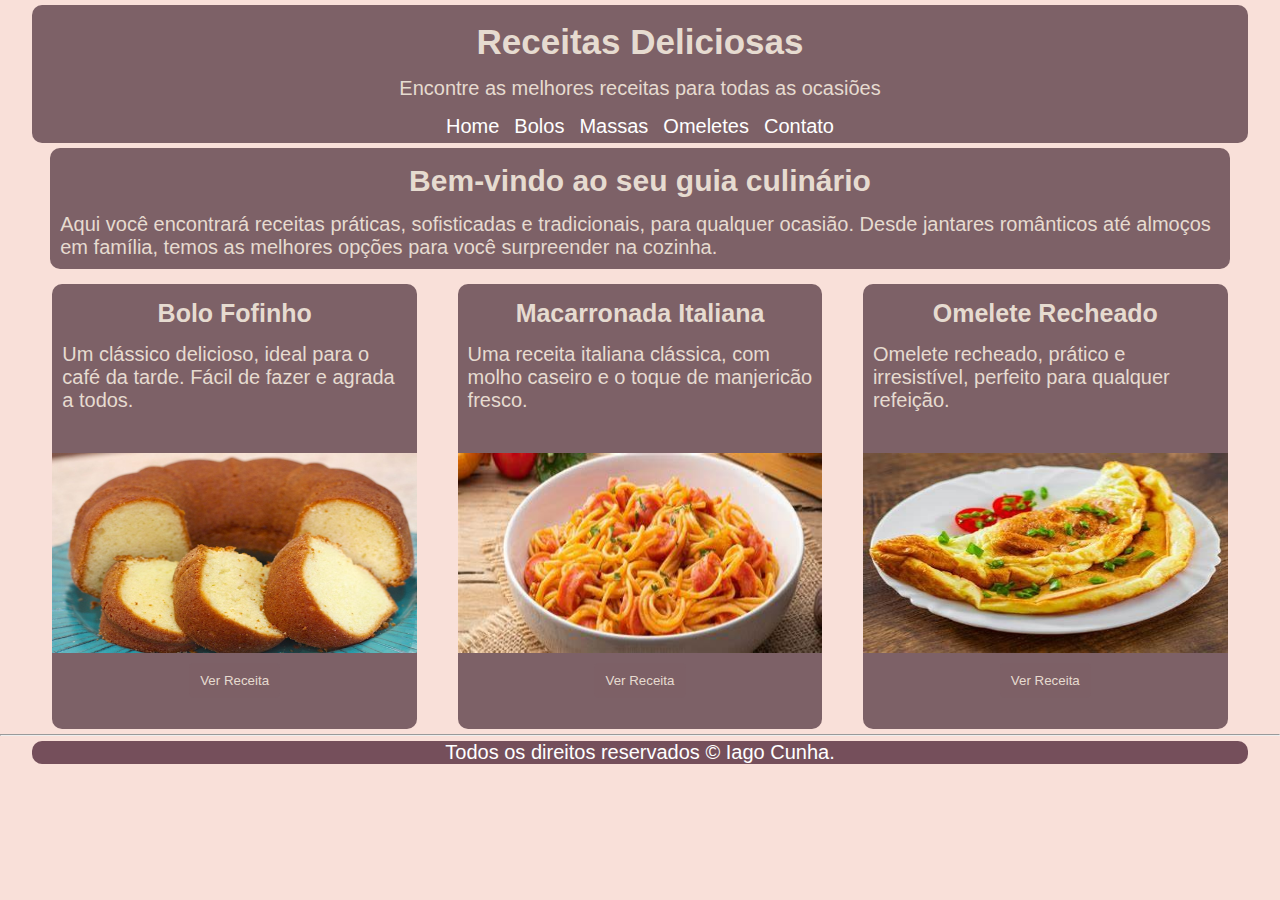
<file: index.html>
<!DOCTYPE html>
<html lang="pt-br">
  <head>
    <meta charset="UTF-8" />
    <meta name="viewport" content="width=device-width, initial-scale=1.0" />
    <title>Receitas Deliciosas</title>
    <link rel="shortcut icon" href="./Components/images/livro-de-receitas.png" type="image/x-icon">
    <link rel="stylesheet" href="global.css">
    <link rel="stylesheet" href="style.css" />
  </head>

  <body>
    <header>
      <h1>Receitas Deliciosas</h1>
      <p>Encontre as melhores receitas para todas as ocasiões</p>
      <nav>
        <a class="link" href="index.html">Home</a>
        <a class="link" href="./Components/bolo/bolo.html">Bolos</a>
        <a class="link" href="./Components/massa/massa.html">Massas</a>
        <a class="link" href="./Components/omelete/omelete.html">Omeletes</a>
        <a class="link" href="./Components/contato/contato.html">Contato</a>
      </nav>
    </header>

    <main>
      <article class="apresentacao">
        <h2>Bem-vindo ao seu guia culinário</h2>
        <p class="txtArticle">
          Aqui você encontrará receitas práticas, sofisticadas e tradicionais,
          para qualquer ocasião. Desde jantares românticos até almoços em
          família, temos as melhores opções para você surpreender na cozinha.
        </p>
      </article>

      <section class="receitas">
        <article>
          <h3>Bolo Fofinho</h3>
          <p class="txtArticle">
            Um clássico delicioso, ideal para o café da tarde. Fácil de fazer e agrada a todos.
          </p>
          <a href="./Components/bolo/bolo.html">
            <img class="imagens" src="Components/images/bolo.jpg" alt="Bolo Caseiro">
            <input type="button" value="Ver Receita">
          </a>
          
        </article>
  
        <article>
          <h3>Macarronada Italiana</h3>
          <p class="txtArticle">
            Uma receita italiana clássica, com molho caseiro e o toque de manjericão fresco.
          </p>
          <a href="./Components/massa/massa.html">
            <img class="imagens" src="Components/images/macarrao.jpeg" alt="Bolo Caseiro">
            <input type="button" value="Ver Receita"> 
          </a>
        </article>
  
        <article>
          <h3>Omelete Recheado</h3>
          <p class="txtArticle">
            Omelete recheado, prático e irresistível, perfeito para qualquer refeição.
          </p>
          <a href="./Components/omelete/omelete.html">
            <img class="imagens" src="Components/images/omelete.jpeg" alt="Bolo Caseiro">
            <input type="button" value="Ver Receita">
          </a>
        </article>
      </section>
    </main>

    <footer>
      <hr />
      <p class="txtFooter">
        Todos os direitos reservados &copy; Iago Cunha.
      </p>
    </footer>
  </body>
</html>
</file>
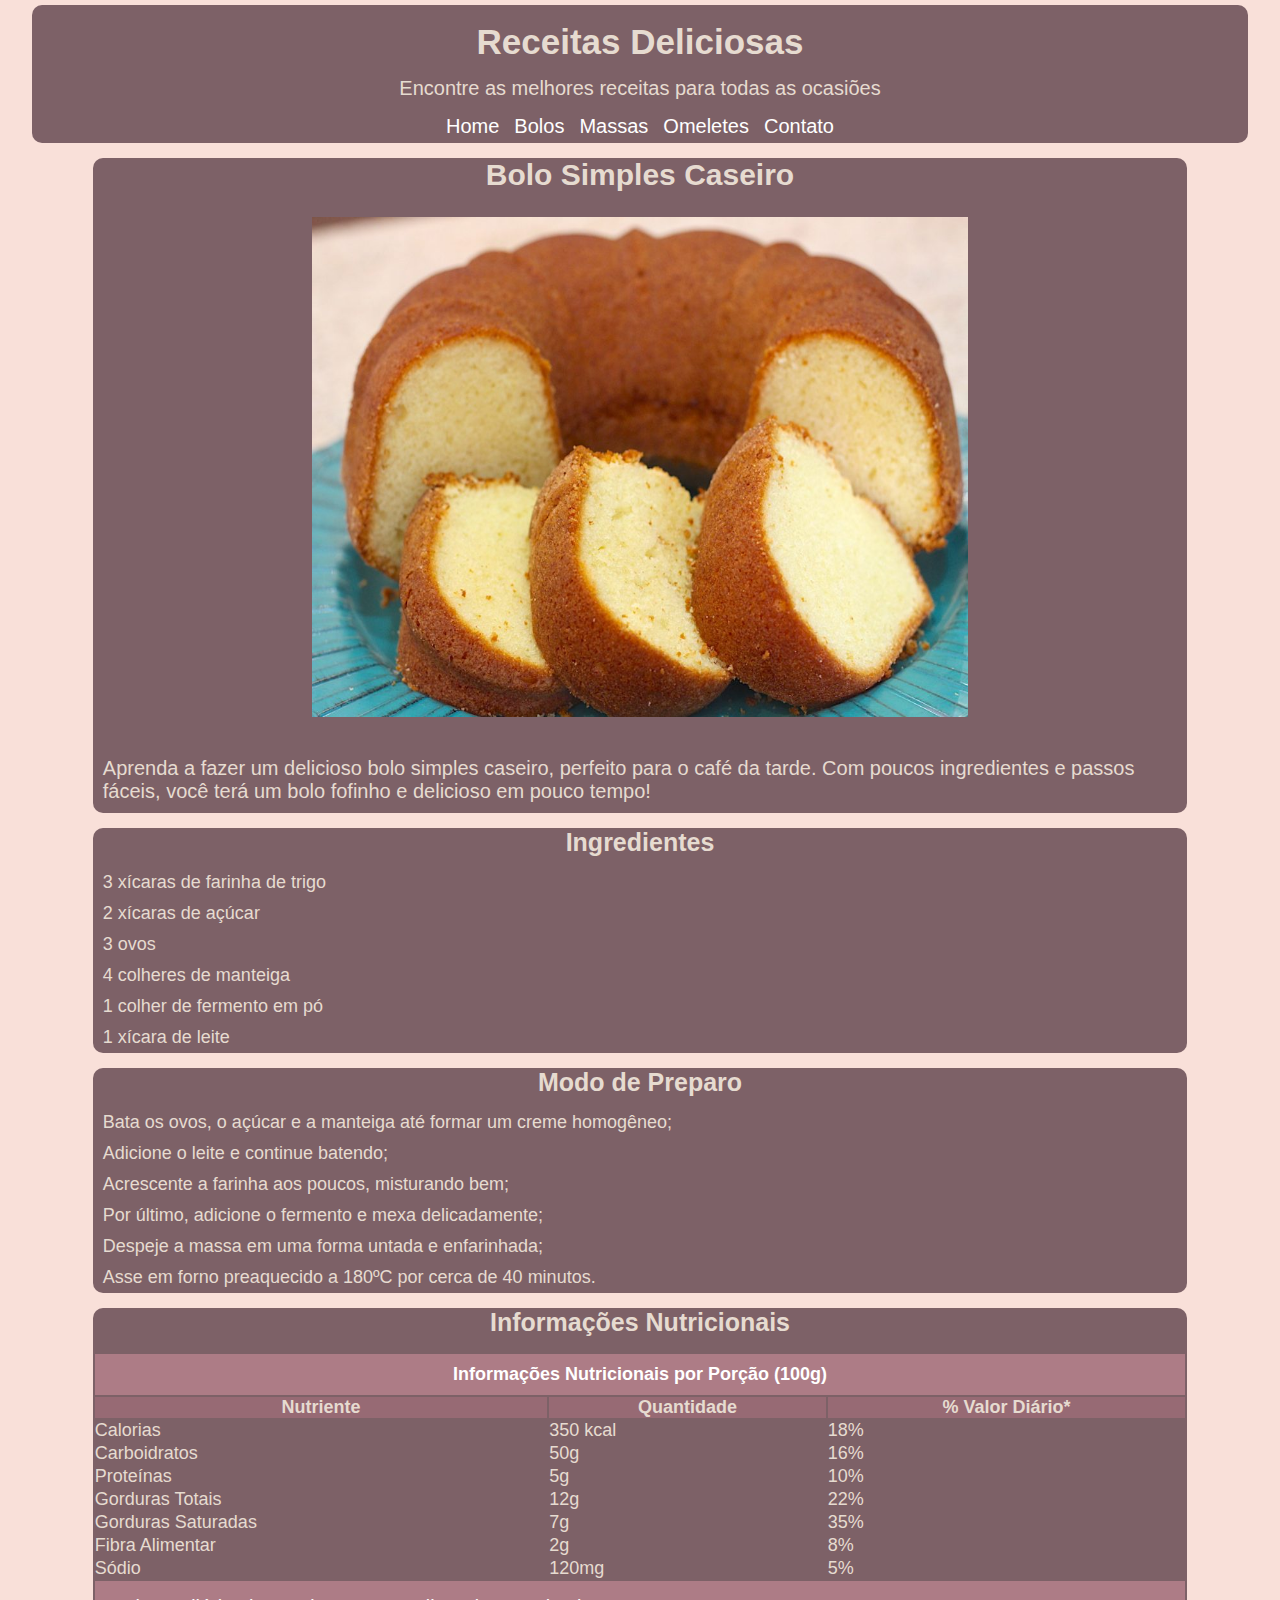
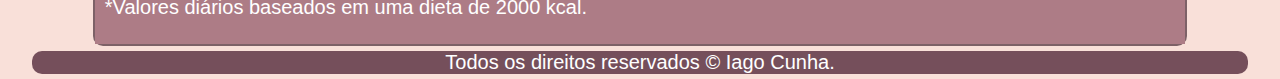
<file: Components/bolo/bolo.html>
<!DOCTYPE html>
<html lang="pt-br">

<head>
  <meta charset="UTF-8" />
  <meta name="viewport" content="width=device-width, initial-scale=1.0" />
  <title>Bolo Simples</title>
  <link rel="shortcut icon" href="../images/livro-de-receitas.png" type="image/x-icon">
  <link rel="stylesheet" href="../../global.css">
  <link rel="stylesheet" href="bolo.css">
</head>

<body>
  <header>
    <h1>Receitas Deliciosas</h1>
    <p>Encontre as melhores receitas para todas as ocasiões</p>
    <nav>
      <a href="../../index.html">Home</a>
      <a href="../bolo/bolo.html">Bolos</a>
      <a href="../massa/massa.html">Massas</a>
      <a href="../omelete/omelete.html">Omeletes</a>
      <a href="../contato/contato.html">Contato</a>
    </nav>
  </header>

  <main>
    <article class="foto">
      <h2>Bolo Simples Caseiro</h2>
      <img class="bolo" src="../images/bolo.jpg" alt="Bolo Simples Caseiro" width="300px" />
      <p class="txtArticle">
        Aprenda a fazer um delicioso bolo simples caseiro, perfeito para o
        café da tarde. Com poucos ingredientes e passos fáceis, você terá
        um bolo fofinho e delicioso em pouco tempo!
      </p>
    </article>

    <article>
      <h3>Ingredientes</h3>
      <ul>
        <li>3 xícaras de farinha de trigo</li>
        <li>2 xícaras de açúcar</li>
        <li>3 ovos</li>
        <li>4 colheres de manteiga</li>
        <li>1 colher de fermento em pó</li>
        <li>1 xícara de leite</li>
      </ul>
    </article>

    <article>
      <h3>Modo de Preparo</h3>
      <ol>
        <li>Bata os ovos, o açúcar e a manteiga até formar um creme homogêneo;</li>
        <li>Adicione o leite e continue batendo;</li>
        <li>Acrescente a farinha aos poucos, misturando bem;</li>
        <li>Por último, adicione o fermento e mexa delicadamente;</li>
        <li>Despeje a massa em uma forma untada e enfarinhada;</li>
        <li>Asse em forno preaquecido a 180ºC por cerca de 40 minutos.</li>
      </ol>
    </article>

    <article>
      <h3>Informações Nutricionais</h3>
      <table>
        <tr>
          <th class="infoGrama" colspan="5">
            Informações Nutricionais por Porção (100g)
          </th>
        </tr>
        <tr>
          <th>Nutriente</th>
          <th>Quantidade</th>
          <th>% Valor Diário*</th>
        </tr>
        <tr>
          <td>Calorias</td>
          <td>350 kcal</td>
          <td>18%</td>
        </tr>
        <tr>
          <td>Carboidratos</td>
          <td>50g</td>
          <td>16%</td>
        </tr>
        <tr>
          <td>Proteínas</td>
          <td>5g</td>
          <td>10%</td>
        </tr>
        <tr>
          <td>Gorduras Totais</td>
          <td>12g</td>
          <td>22%</td>
        </tr>
        <tr>
          <td>Gorduras Saturadas</td>
          <td>7g</td>
          <td>35%</td>
        </tr>
        <tr>
          <td>Fibra Alimentar</td>
          <td>2g</td>
          <td>8%</td>
        </tr>
        <tr>
          <td>Sódio</td>
          <td>120mg</td>
          <td>5%</td>
        </tr>
        <tr>
          <td class="infoGrama" colspan="3">
            <p>*Valores diários baseados em uma dieta de 2000 kcal.</p>
          </td>
        </tr>
      </table>
    </article>
  </main>

  <footer>
    <p class="txtFooter">
      Todos os direitos reservados &copy; Iago Cunha.
    </p>
  </footer>
</body>

</html>
</file>
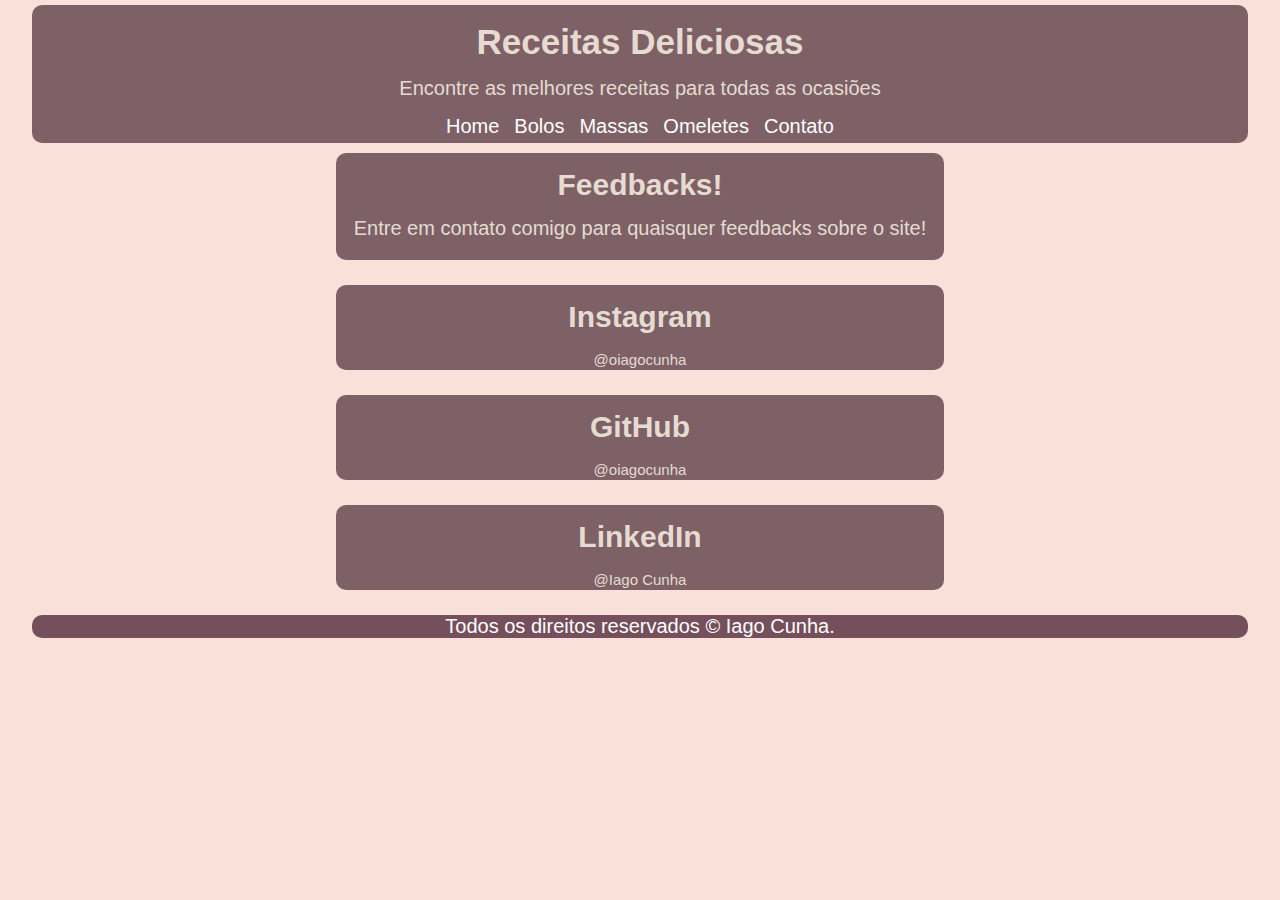
<file: Components/contato/contato.html>
<!DOCTYPE html>
<html lang="pt-br">
  <head>
    <meta charset="UTF-8" />
    <meta name="viewport" content="width=device-width, initial-scale=1.0" />
    <title>Contato</title>
    <link rel="shortcut icon" href="../images/livro-de-receitas.png" type="image/x-icon">
    <link rel="stylesheet" href="../../global.css" />
    <link rel="stylesheet" href="contato.css" />
  </head>

  <body>
    <header>
      <h1>Receitas Deliciosas</h1>
      <p>Encontre as melhores receitas para todas as ocasiões</p>
      <nav>
        <a href="../../index.html">Home</a>
        <a href="../bolo/bolo.html">Bolos</a>
        <a href="../massa/massa.html">Massas</a>
        <a href="../omelete/omelete.html">Omeletes</a>
        <a href="../contato/contato.html">Contato</a>
      </nav>
    </header>

    <main>
      <article>
        <h2>Feedbacks!</h2>
        <p class="txtArticle">
          Entre em contato comigo para quaisquer feedbacks sobre o site!
        </p>
      </article>

      <article>
        <h2>Instagram</h2>
        <a class="link" href="https://www.instagram.com/oiagocunha/">@oiagocunha</a>
      </article>

      <article>
        <h2>GitHub</h2>
        <a class="link" href="https://github.com/oiagocunha">@oiagocunha</a>
      </article>

      <article>
        <h2>LinkedIn</h2>
        <a class="link" href="https://linkedin.com/in/oiagocunha/">@Iago Cunha</a>
      </article>
    </main>

    <footer>
      <p class="txtFooter">Todos os direitos reservados &copy; Iago Cunha.</p>
    </footer>
  </body>
</html>
</file>
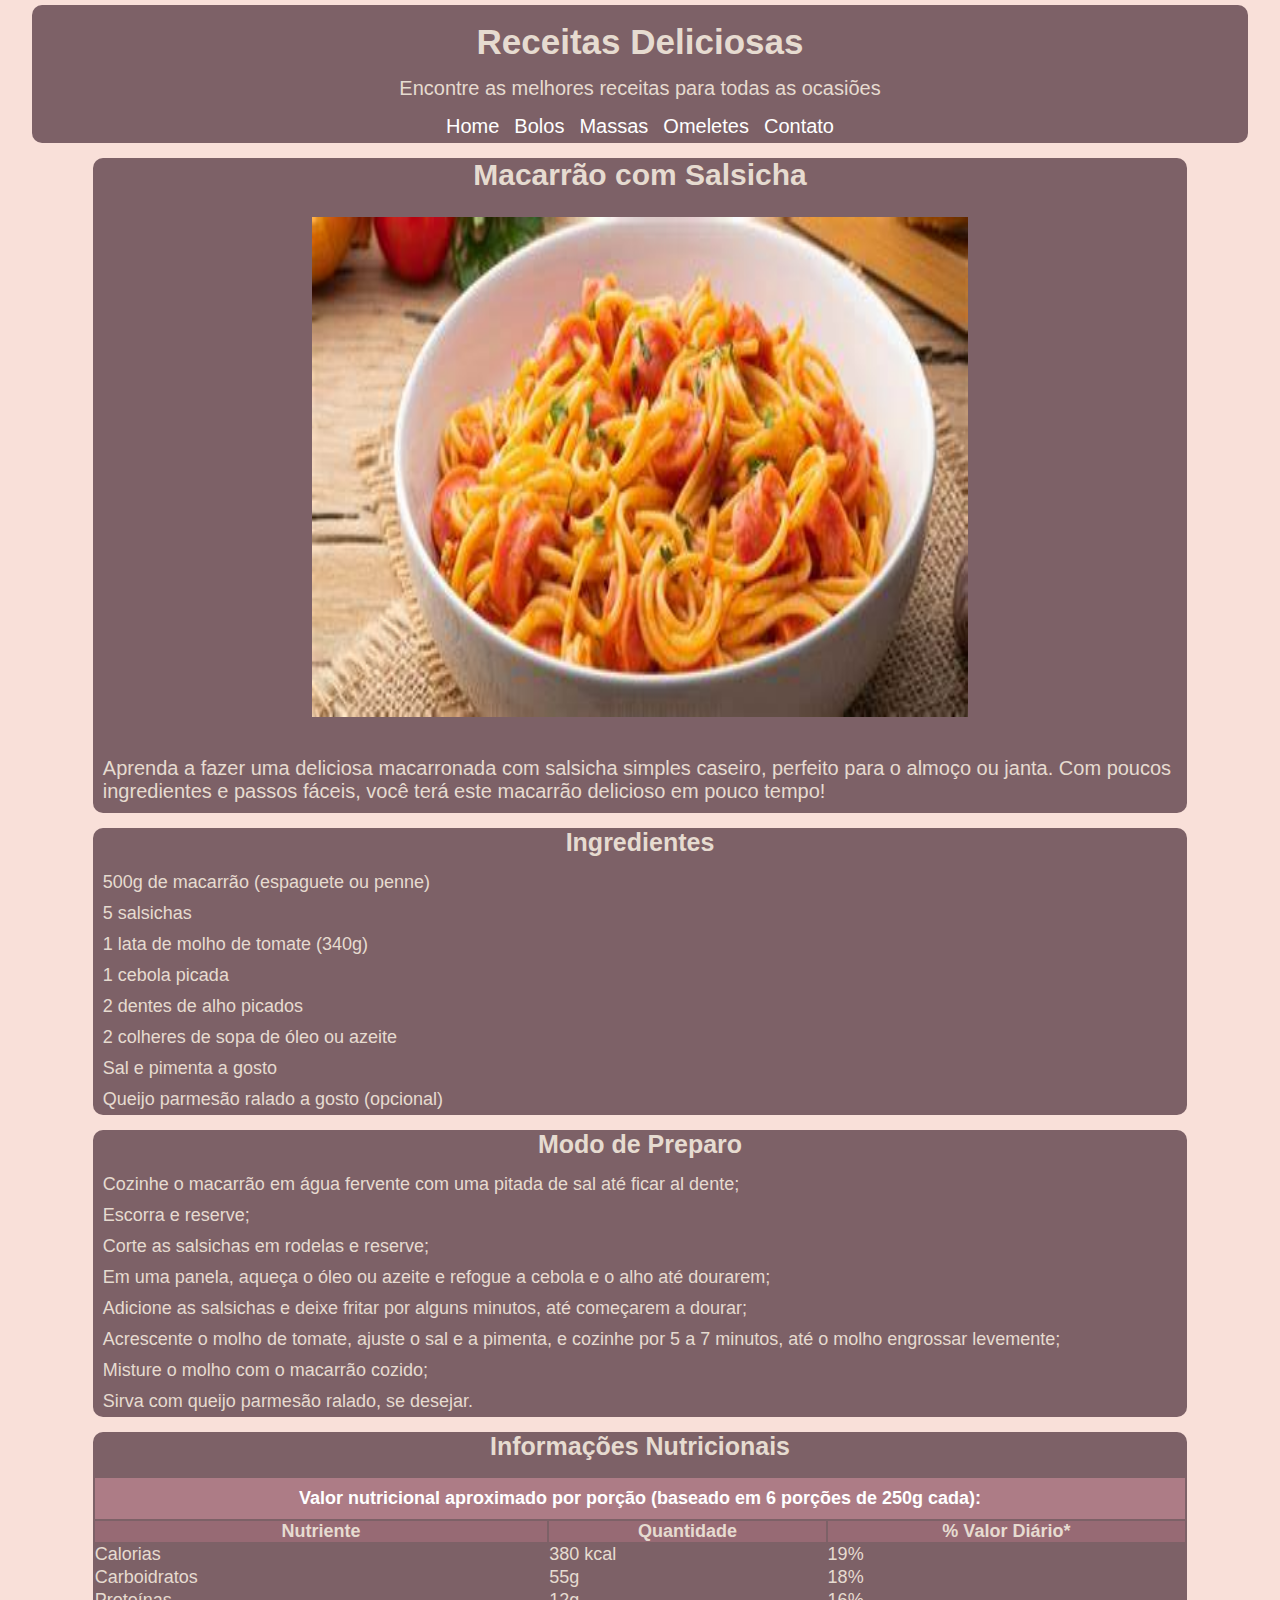
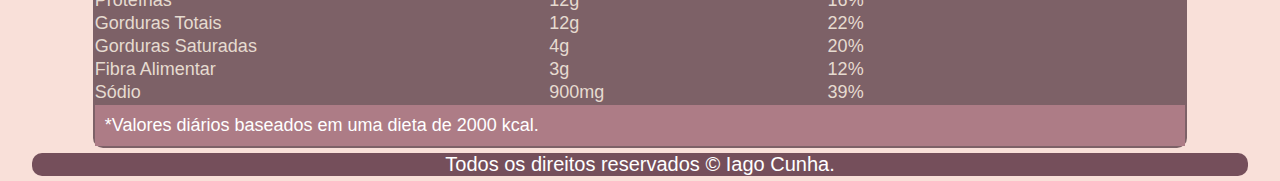
<file: Components/massa/massa.html>
<!DOCTYPE html>
<html lang="pt-br">

<head>
  <meta charset="UTF-8" />
  <meta name="viewport" content="width=device-width, initial-scale=1.0" />
  <title>Macarronada com Salsicha</title>
  <link rel="shortcut icon" href="../images/livro-de-receitas.png" type="image/x-icon">
  <link rel="stylesheet" href="../../global.css">
  <link rel="stylesheet" href="massa.css">
</head>

<body>
  <header>
    <h1>Receitas Deliciosas</h1>
    <p>Encontre as melhores receitas para todas as ocasiões</p>
    <nav>
      <a href="../../index.html">Home</a>
      <a href="../bolo/bolo.html">Bolos</a>
      <a href="../massa/massa.html">Massas</a>
      <a href="../omelete/omelete.html">Omeletes</a>
      <a href="../contato/contato.html">Contato</a>
    </nav>
  </header>

  <main>
    <article>
      <h2>Macarrão com Salsicha</h2>
      <img class="macarrão" src="../images/macarrao.jpeg"
        alt="Macarronada com Salsicha" width="350px" />
      <p class="txtArticle">
        Aprenda a fazer uma deliciosa macarronada com salsicha simples caseiro, perfeito para o
        almoço ou janta. Com poucos ingredientes e passos fáceis, você terá
        este macarrão delicioso em pouco tempo!
      </p>
    </article>

    <article>
      <h3>Ingredientes</h3>
      <ul>
        <li>500g de macarrão (espaguete ou penne)</li>
        <li>5 salsichas</li>
        <li>1 lata de molho de tomate (340g)</li>
        <li>1 cebola picada</li>
        <li>2 dentes de alho picados</li>
        <li>2 colheres de sopa de óleo ou azeite</li>
        <li>Sal e pimenta a gosto</li>
        <li>Queijo parmesão ralado a gosto (opcional)</li>
      </ul>
    </article>

    <article>
      <h3>Modo de Preparo</h3>
      <ol>
        <li>Cozinhe o macarrão em água fervente com uma pitada de sal até ficar al dente;</li>
        <li>Escorra e reserve;</li>
        <li>Corte as salsichas em rodelas e reserve;</li>
        <li>Em uma panela, aqueça o óleo ou azeite e refogue a cebola e o alho até dourarem;</li>
        <li>Adicione as salsichas e deixe fritar por alguns minutos, até começarem a dourar;</li>
        <li>Acrescente o molho de tomate, ajuste o sal e a pimenta, e cozinhe por 5 a 7 minutos, até o molho engrossar
          levemente;</li>
        <li>Misture o molho com o macarrão cozido;</li>
        <li>Sirva com queijo parmesão ralado, se desejar.</li>
      </ol>
    </article>

    <article>
      <h3>Informações Nutricionais</h3>
      <table>
        <tr>
          <th class="infoGrama" colspan="5">
            Valor nutricional aproximado por porção (baseado em 6 porções de 250g cada):
          </th>
        </tr>
        <tr>
          <th>Nutriente</th>
          <th>Quantidade</th>
          <th>% Valor Diário*</th>
        </tr>
        <tr>
          <td>Calorias</td>
          <td class="quant">380 kcal</td>
          <td class="valor">19%</td>
        </tr>
        <tr>
          <td>Carboidratos</td>
          <td class="quant">55g</td>
          <td class="valor">18%</td>
        </tr>
        <tr>
          <td>Proteínas</td>
          <td class="quant">12g</td>
          <td class="valor">16%</td>
        </tr>
        <tr>
          <td>Gorduras Totais</td>
          <td class="quant">12g</td>
          <td class="valor">22%</td>
        </tr>
        <tr>
          <td>Gorduras Saturadas</td>
          <td class="quant">4g</td>
          <td class="valor">20%</td>
        </tr>
        <tr>
          <td>Fibra Alimentar</td>
          <td class="quant">3g</td>
          <td class="valor">12%</td>
        </tr>
        <tr>
          <td>Sódio</td>
          <td class="quant">900mg</td>
          <td class="valor">39%</td>
        </tr>
        <tr>
          <td class="infoGrama" colspan="3">
            *Valores diários baseados em uma dieta de 2000 kcal.
          </td>
        </tr>
      </table>
    </article>
  </main>

  <footer>
    <p class="txtFooter">
      Todos os direitos reservados &copy; Iago Cunha.
    </p>
  </footer>
</body>

</html>
</file>
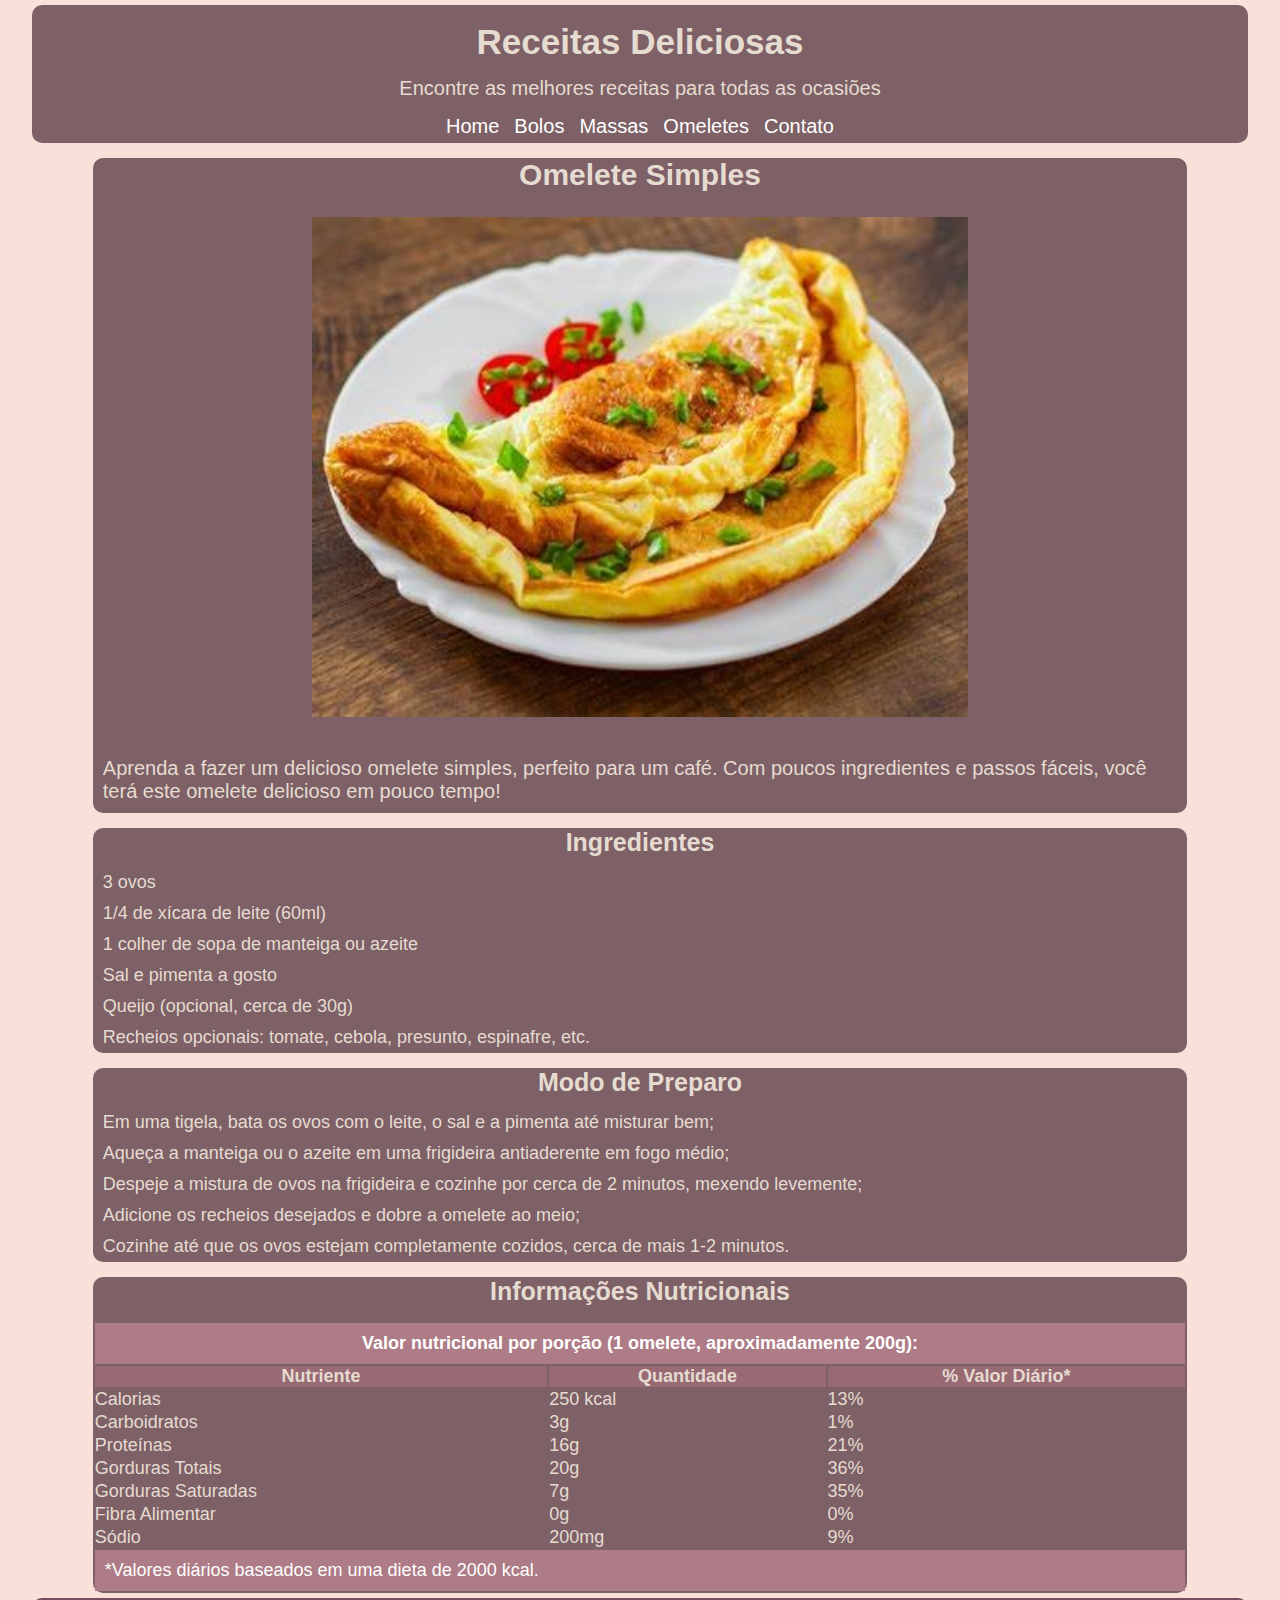
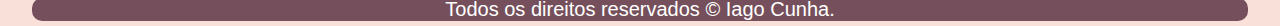
<file: Components/omelete/omelete.html>
<!DOCTYPE html>
<html lang="pt-br">

<head>
  <meta charset="UTF-8" />
  <meta name="viewport" content="width=device-width, initial-scale=1.0" />
  <title>Omelete</title>
  <link rel="shortcut icon" href="../images/livro-de-receitas.png" type="image/x-icon">
  <link rel="stylesheet" href="../../global.css">
  <link rel="stylesheet" href="omelete.css">
</head>

<body>
  <header>
    <h1>Receitas Deliciosas</h1>
    <p>Encontre as melhores receitas para todas as ocasiões</p>
    <nav>
      <a href="../../index.html">Home</a>
      <a href="../bolo/bolo.html">Bolos</a>
      <a href="../massa/massa.html">Massas</a>
      <a href="../omelete/omelete.html">Omeletes</a>
      <a href="../contato/contato.html">Contato</a>
    </nav>
  </header>

  <main>
    <article>
      <h2>Omelete Simples</h2>
      <img class="omelete" src="../images/omelete.jpeg"
        alt="Omelete Simples" width="350px" />
      <p class="txtArticle">
        Aprenda a fazer um delicioso omelete simples, perfeito para um café. Com poucos ingredientes e passos fáceis,
        você terá este omelete delicioso em pouco tempo!
      </p>
    </article>

    <article>
      <h3>Ingredientes</h3>
      <ul>
        <li>3 ovos</li>
        <li>1/4 de xícara de leite (60ml)</li>
        <li>1 colher de sopa de manteiga ou azeite</li>
        <li>Sal e pimenta a gosto</li>
        <li>Queijo (opcional, cerca de 30g)</li>
        <li>Recheios opcionais: tomate, cebola, presunto, espinafre, etc.</li>
      </ul>
    </article>

    <article>
      <h3>Modo de Preparo</h3>
      <ol>
        <li>Em uma tigela, bata os ovos com o leite, o sal e a pimenta até misturar bem;</li>
        <li>Aqueça a manteiga ou o azeite em uma frigideira antiaderente em fogo médio;</li>
        <li>Despeje a mistura de ovos na frigideira e cozinhe por cerca de 2 minutos, mexendo levemente;</li>
        <li>Adicione os recheios desejados e dobre a omelete ao meio;</li>
        <li>Cozinhe até que os ovos estejam completamente cozidos, cerca de mais 1-2 minutos.</li>
      </ol>
    </article>

    <article>
      <h3>Informações Nutricionais</h3>
      <table>
        <tr>
          <th class="infoGrama" colspan="5">
            Valor nutricional por porção (1 omelete, aproximadamente 200g):
          </th>
        </tr>
        <tr>
          <th>Nutriente</th>
          <th>Quantidade</th>
          <th>% Valor Diário*</th>
        </tr>
        <tr>
          <td>Calorias</td>
          <td>250 kcal</td>
          <td>13%</td>
        <tr>
          <td>Carboidratos</td>
          <td>3g</td>
          <td>1%</td>
        </tr>
        <tr>
          <td>Proteínas</td>
          <td>16g</td>
          <td>21%</td>
        </tr>
        <tr>
          <td>Gorduras Totais</td>
          <td>20g</td>
          <td>36%</td>
        </tr>
        <tr>
          <td>Gorduras Saturadas</td>
          <td>7g</td>
          <td>35%</td>
        </tr>
        <tr>
          <td>Fibra Alimentar</td>
          <td>0g</td>
          <td>0%</td>
        </tr>
        <tr>
          <td>Sódio</td>
          <td>200mg</td>
          <td>9%</td>
        </tr>
        <tr>
          <td class="infoGrama" colspan="3">
            *Valores diários baseados em uma dieta de 2000 kcal.
          </td>
        </tr>
      </table>
    </article>
  </main>

  <footer>
    <p class="txtFooter">
      Todos os direitos reservados &copy; Iago Cunha.
    </p>
  </footer>
</body>

</html>
</file>
<file: global.css>
* {
  margin: 0;
  padding: 0;
}

body {
  margin: 0;
  padding: 0;
  background-color: #f9e0d9;
  color: #333;
  font-family: Arial, sans-serif;
  font-size: 18px;
}

header {
  width: 95%;
  height: auto;
  margin: 5px auto;
  padding: 2px 0 5px;
  background-color: #7d6167;
  color: #e6dbd0;
  border-radius: 10px;
  text-align: center;
}

a {
  margin: 0 5px;
  color: white;
  font-size: 15px;
  border: none;
  text-decoration: none;
}

main {
  width: 95%;
  margin: 0 auto;
}

article {
  width: 90%;
  margin: 5px auto;
  background-color: #7d6167;
  color: #e6dbd0;
  border-radius: 10px;
}

.txtArticle {
  margin: 10px 10px;
  padding-bottom: 10px;
  text-align: left;
}

h1 {
  font-size: 24px;
  margin-bottom: 15px;
  margin-top: 15px;
}

h2 {
  font-size: 21px;
  margin-bottom: 15px;
  margin-top: 15px;
}

h3 {
  font-size: 18px;
  margin-bottom: 15px;
  margin-top: 15px;
}

p {
  font-size: 15px;
  margin-bottom: 15px;
  margin-top: 5px;
}

ol, li {
  list-style-type: none;
}

.txtFooter {
  width: 95%;
  margin: 5px auto;
  background-color: #754f5b;
  color: white;
  border-radius: 10px;
  text-align: center;
}

@media (min-width: 768px) {
  h1 {
    font-size: 30px;
  }

  h2 {
    font-size: 25px;
  }

  h3 {
    font-size: 20px;
  }

  p {
    font-size: 18px;
  }

  a {
    font-size: 15px;
    text-decoration: none;
  }
}

@media (min-width: 1024px) {
  h1 {
    font-size: 35px;
  }

  h2 {
    font-size: 30px;
  }

  h3 {
    font-size: 25px;
  }

  p {
    font-size: 20px;
  }

  nav a {
    font-size: 20px;
    border: none;
  }
}
</file>
<file: style.css>
/*Padrão do código:
1- Tamanho (Box Model)
2- Estilização Visual e Tipografia
3- Layout e Posicionamento */

.apresentacao {
  padding-top: 1px;
}

.receitas {
  display: grid;
  grid-template-columns: repeat(1fr);
}

article h2,
h3 {
  text-align: center;
}

.txtFooter {
  width: 95%;
  margin: 5px auto;
  background-color: #754f5b;
  color: white;
  border-radius: 10px;
  text-align: center;
}

@media (max-width: 768px) {
  .imagens {
    display: none;
  }

  input {
    display: none;
  }
}

@media (min-width: 600px) {
  .apresentacao {
    width: 97%;
    margin: 5px auto;
    background-color: #7d6167;
    color: #e6dbd0;
    border-radius: 10px;
  }

  .receitas {
    display: grid;
    grid-template-columns: repeat(3, 1fr);
  }

  .imagens {
    display: flex;
    width: 100%;
    height: 200px;
  }

  input {
    display: flex;
    background-color: #7d61677a;
    width: 40%;
    border: none;
    color: #e6dbd0;
    margin: 10px auto;
    border-radius: 5px;
  }


}

@media (min-width: 1024px) {
  input {
    display: flex;
    background-color: #7d61677a;
    width: 25%;
    border: none;
    color: #e6dbd0;
    margin: 10px auto;
    padding: 10px;
    border-radius: 5px;
  }
}
</file>
<file: Components/bolo/bolo.css>
/*Padrão do código:
1- Tamanho (Box Model)
2- Estilização Visual e Tipografia
3- Layout e Posicionamento */

header {
  width: 95%;
  height: auto;
  margin: 5px auto;
  padding: 2px 0 5px;
  background-color: #7d6167;
  color: #e6dbd0;
  border-radius: 10px;
  text-align: center;
}

header nav a {
  margin: 0 5px;
  color: white;
}

main {
  width: 95%;
  margin: 0 auto;
}

article {
  width: 90%;
  margin: 5px auto;
  background-color: #7d6167;
  color: #e6dbd0;
  border-radius: 10px;
}

.bolo {
    width: 100%;
    height: 200px;
}

article h2,
h3 {
  text-align: center;
}

li {
    margin-left: 10px;
    margin-bottom: 5px;
    padding-bottom: 5px;
}

table {
  width: 100%;
}

.infoGrama {
    background-color: #ad7c86;
    color: white;
    padding: 10px;
}

th {
    background-color: #976a74;
}

.txtFooter {
  width: 95%;
  margin: 5px auto;
  background-color: #754f5b;
  color: white;
  border-radius: 10px;
  text-align: center;
  
}

@media (min-width: 600px) {
    
    .bolo {
        width: 80%;
        height: 300px;
        margin: 10px 10%;
    }
}

@media (min-width: 1024px) {
    
    .bolo {
        width: 60%;
        height: 500px;
        margin: 10px 20% 25px;
    }
}
</file>
<file: Components/contato/contato.css>
main {
    display: flex;
    flex-direction: column;
    align-items: center;
    justify-content: center;
    text-align: center;
}
  
article {
  margin-bottom: 20px;
}

article h2 {
  text-align: center;
}

.txtArticle {
  text-align: center;
}

.link {
  text-decoration: none;
  color: inherit;
}

@media (min-width: 600px) {
  article {
    width: 50%;
  }
}
</file>
<file: Components/massa/massa.css>
article h3,
h2 {
  text-align: center;
}

table {
  width: 100%;
}


body {
  font-size: 18px;
}

.macarrão {
  width: 100%;
  height: 200px;
}

.txtArticle {
  margin: 10px 10px;
  padding-bottom: 10px;
  text-align: left;
}

li {
  margin-left: 10px;
  margin-bottom: 5px;
  padding-bottom: 5px;
}

ol {
  list-style-type: none;
}

table {
  width: 100%;
}

.infoGrama {
  background-color: #ad7c86;
  color: white;
  padding: 10px;
}

th {
  background-color: #976a74;
}

.txtFooter {
  width: 95%;
  margin: 5px auto;
  background-color: #754f5b;
  color: white;
  border-radius: 10px;
  text-align: center;
}

@media (min-width: 600px) {
  .macarrão {
    width: 80%;
    height: 300px;
    margin: 10px 10%;
  }
}

@media (min-width: 1024px) {
  .macarrão {
    width: 60%;
    height: 500px;
    margin: 10px 20% 25px;
  }
}
</file>
<file: Components/omelete/omelete.css>
article h3,
h2 {
  text-align: center;
}

table {
  width: 100%;
}

.omelete {
  width: 100%;
  height: 200px;
}

.txtArticle {
  margin: 10px 10px;
  padding-bottom: 10px;
  text-align: left;
}

li {
  margin-left: 10px;
  margin-bottom: 5px;
  padding-bottom: 5px;
}

ol {
  list-style-type: none;
}

table {
  width: 100%;
}

.infoGrama {
  background-color: #ad7c86;
  color: white;
  padding: 10px;
}

th {
  background-color: #976a74;
}

.txtFooter {
  width: 95%;
  margin: 5px auto;
  background-color: #754f5b;
  color: white;
  border-radius: 10px;
  text-align: center;
}

@media (min-width: 600px) {
  .omelete {
    width: 80%;
    height: 300px;
    margin: 10px 10%;
  }
}

@media (min-width: 1024px) {
  .omelete {
    width: 60%;
    height: 500px;
    margin: 10px 20% 25px;
  }
}
</file>
